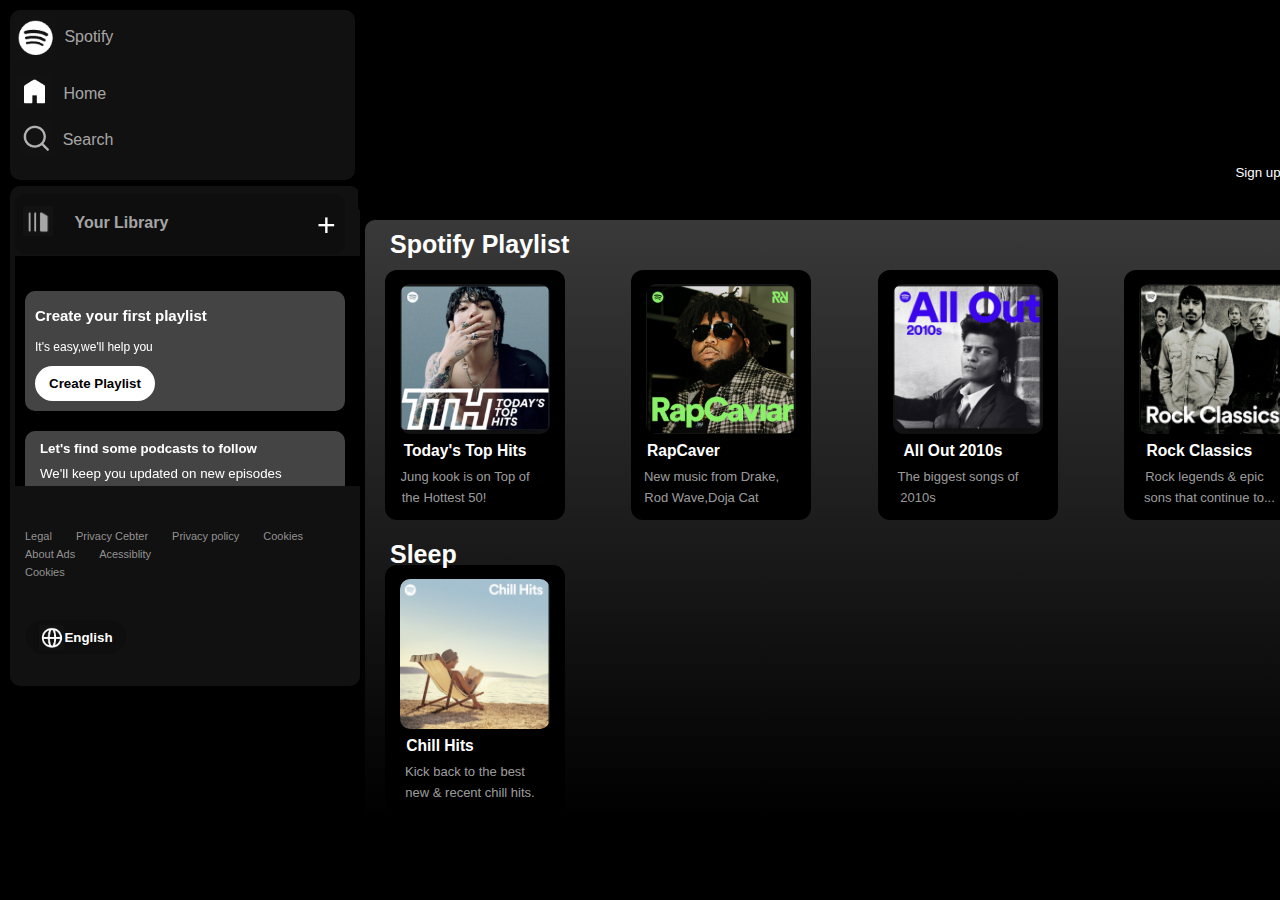
<file: index.html>
<!DOCTYPE html>
<html lang="en">
<head>
  <meta charset="UTF-8">
  <meta name="viewport" content="width=device-width, initial-scale=1.0">
  <title>Document</title>
  <link rel="stylesheet" href="./index.css">
  <link rel="stylesheet" href="https://cdnjs.cloudflare.com/ajax/libs/font-awesome/4.7.0/css/font-awesome.min.css">
</head>
<body><div class="div-1">
  <div class="part-1">
    <a href="#" class="n">
    <img class="a" src="./i/icon.png" alt="">
    Spotify
    </a>
    <a href="#" class="r">
    <img class="u" src="./i/Home.png" alt="">
    Home
    </a>

    <a href="https://open.spotify.com/search"class='t'>
    <img class="o" src="./i/search.png" alt="">
    Search
    </a>  

    </div>

    <div class="main-library">
     <div class="part-2">

       <img class="nn" src="./i/library.png" alt="" height="30px" width="35px">
       
       <div class="dropdown">
        <a href="" class="dropbtn">+
        </a> 
        <div class="dropdown-content">
          <a href="#"><img src="./i/music.png" alt="" width="20px" height="20px" >Create a new playlist</a>
          
          <a href="#"><img src="./i/folder.png" alt="" width="20px" height="20px">Create a playlist folder<a>
        </div>
      </div>
            
         



    
        <a href="#" class="logos">
        <span class="sec">Your Library</span>
        <span class="tooltip-text">Collapse your Library</span>
        </a>
      

     </div>
     <div class="main-2">
       <div class="part-3">
         <h4>Create your first playlist</h4>
         <p>It's easy,we'll help you</p>
         <button class="butt">Create Playlist</button>
       </div>
       
       <div class="part-4">
         <h5>Let's find some podcasts to follow</h5>
         <p>We'll keep you updated on new episodes</p>
         <br>
         <button class="butt" onclick="window.location.href = 'https://open.spotify.com/genre/podcasts-web'">Browse Music</button>
       </div>
     </div>      
     <div class="part-5">
     <a href="">Legal</a>
     <a href="">Privacy Cebter</a>
     <a href="">Privacy policy</a>
     <a href="">Cookies</a>
     <br>
     <a href="">About Ads</a>
     <a href="">Acessiblity</a>
     <br>
     <a href="">Cookies</a>
     </div>
     
     
     <button class="but"><img src="./i/Screenshot 2023-09-21 114356.png" alt="" height="25px" width="25px">English</button>
    </div> 

</div>
      

       <div class="div-2">
        <button class="up">Sign up</button>
        <button class="in">Sign in</button>
       </div>

       <div class="div-3">


       
       <div class="jk">
        <a href="ply-1.html">Spotify Playlist</a>
        <button onclick="window.location.href = 'ply-1.html'"><img src="./i/real-jk.png" alt="">
          <h3>Today's Top Hits</h3>
          <br>
          <p>Jung kook is on Top of <br><span class="pp">the Hottest 50!</span></p></button>
          <button onclick="window.location.href = 'ply-1.html'" ><img src="./i/rapcaver.png" alt="">
            <h3 class="ss">RapCaver</h3>
            <br>
            <p>New music from Drake, <br><span class="ppp">Rod Wave,Doja Cat</span></p></button>
          <button onclick="window.location.href = 'ply-1.html'"><img src="./i/all out.png" alt="">
            <h3 class="s">All Out 2010s</h3>
            <br>
            <p>The biggest songs of <br><span class="pppp">2010s</span></p></button>
          <button onclick="window.location.href = 'ply-1.html'"><img src="./i/rock classic.png" alt="">
            <h3 class="s">Rock Classics</h3>
            <br>
            <p>Rock legends & epic<br><span class="ppppp">sons that continue to...</span></p></button>
          <button onclick="window.location.href = 'ply-1.html'"><img src="./i/chill hits.png" alt="">
            <h3 class="sss">Chill Hits</h3>
            <br>
            <p>Kick back to the best <br><span class="pppppp">new & recent chill 
            hits. </span></p></button>
      </div>
      
      <div class="v">
        <a href="#">Sleep</a>
        <button onclick="window.location.href = 'ply-1.html'"><img src="./i/sleep.png" alt="">
          <h3 class="s">Sleep</h3>
          <br>
          <p class="p1">Gentle ambient piano <br><span class="pp">help you fall asleep</span></p></button>
          <button onclick="window.location.href = 'ply-1.html'"><img src="./i/daydream.png" alt="">
            <h3 class="ss">DayDreamer</h3>
            <br>
            <p class="p2">Drift away with <br><span class="ppp">enthralling...</span></p></button>
      </div>
      <div class="jh">
        <a href="#">Focus</a>
        <button onclick="window.location.href = 'ply-1.html'"><img src="./i/powerfulpiano (1).png" alt="">
          <h3 class="s">Powerful Piano</h3>
          <br>
          <p class="s1">Peaceful piano to help you <br><span class="pp">slow down,breath and ...</span></p></button>
          <button><img src="./i/powerfulpiano (2).png" alt="">
            <h3 class="ss">DeepFocus</h3>
            <br>
            <p class="s2">New music from Drake, <br><span class="ppp">Rod Wave,Doja Cat</span></p></button>
          <button><img src="./i/study.png" alt="">
            <h3 class="sss">Instrumental Study</h3>
            <br>
            <p class="s3">Focus in the study <br><span class="pppp">by listening...</span></p></button>
          <button><img src="./i/powerfulpiano (4).png" alt="">
            <h3 class="s4">Beats to think to</h3>
            <br>
            <p class="ssss">Focus with melodic<br><span class="p5">techno & tech house. </span></p></button>
          <button><img src="./i/powerfulpiano (5).png" alt="">
            <h3 class="s5">Focus Flow</h3>
            <br>
            <p class="s6">Uptempo Instrumental<br><span class="p6">hip hop beats
            . </span></p></button>
        
      </div>
      
        <div class="rm">
          <a href="#">Sounds Of India</a>
          <button><img src="./i/p (2).png" alt="">
            <h3 class="s1">The Sound of Delhi...</h3>
            <br>
            <p class="s2">The songs that define, <br><span class="pp">unit and distinguish...</span></p></button>
            <button><img src="./i/p (3).png" alt="">
              <h3 class="s1">The Sound of Beng...</h3>
              <br>
              <p class="s2">The songs that define, <br><span class="pp">unit and distinguish...</span></p></button>
            <button><img src="./i/p (4).png" alt="">
              <h3 class="s1">The Sound of Chen...</h3>
              <br>
              <p class="s2">The songs that define, <br><span class="pp">unit and distinguish...</span></p></button>
            <button><img src="./i/p (1).png" alt="">
              <h3 class="s1">The Sound of Hyde...</h3>
              <br>
              <p class="s2">The songs that define, <br><span class="pp">unit and distinguish...</span></p></button>
      </div>
   
        
      </div>
       </div>
</body>
</html>
</file>
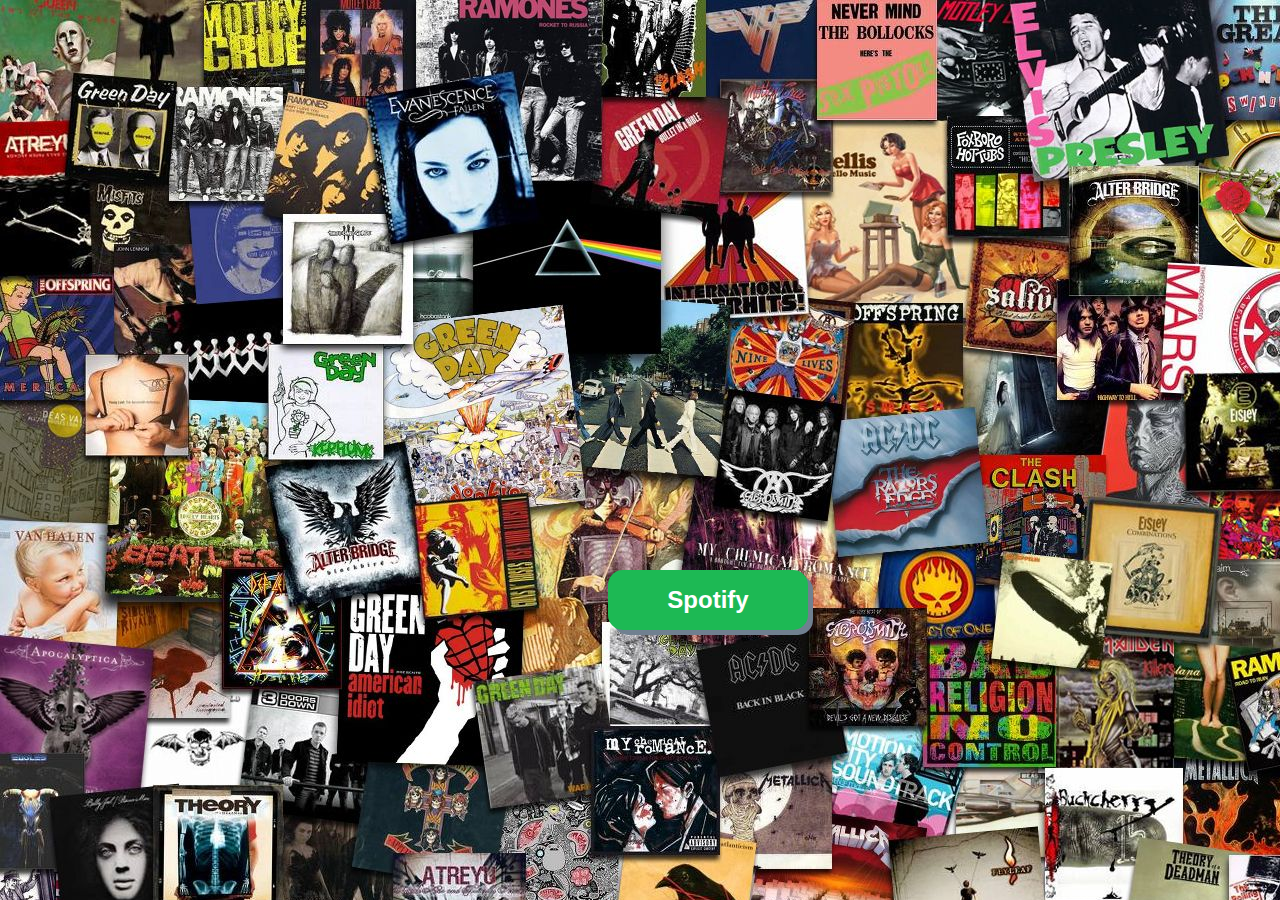
<file: button.html>
<!DOCTYPE html>
<html lang="en">
<head>
  <meta charset="UTF-8">
  <meta name="viewport" content="width=device-width, initial-scale=1.0">
  <title>Document</title>
  <link rel="stylesheet" href="./button.css">
</head>
<body>
  <div class="main">
<button class="btn-2" onclick="window.location.href = 'index.html'">Spotify</button>
  </div>

</body>
</html>
</file>
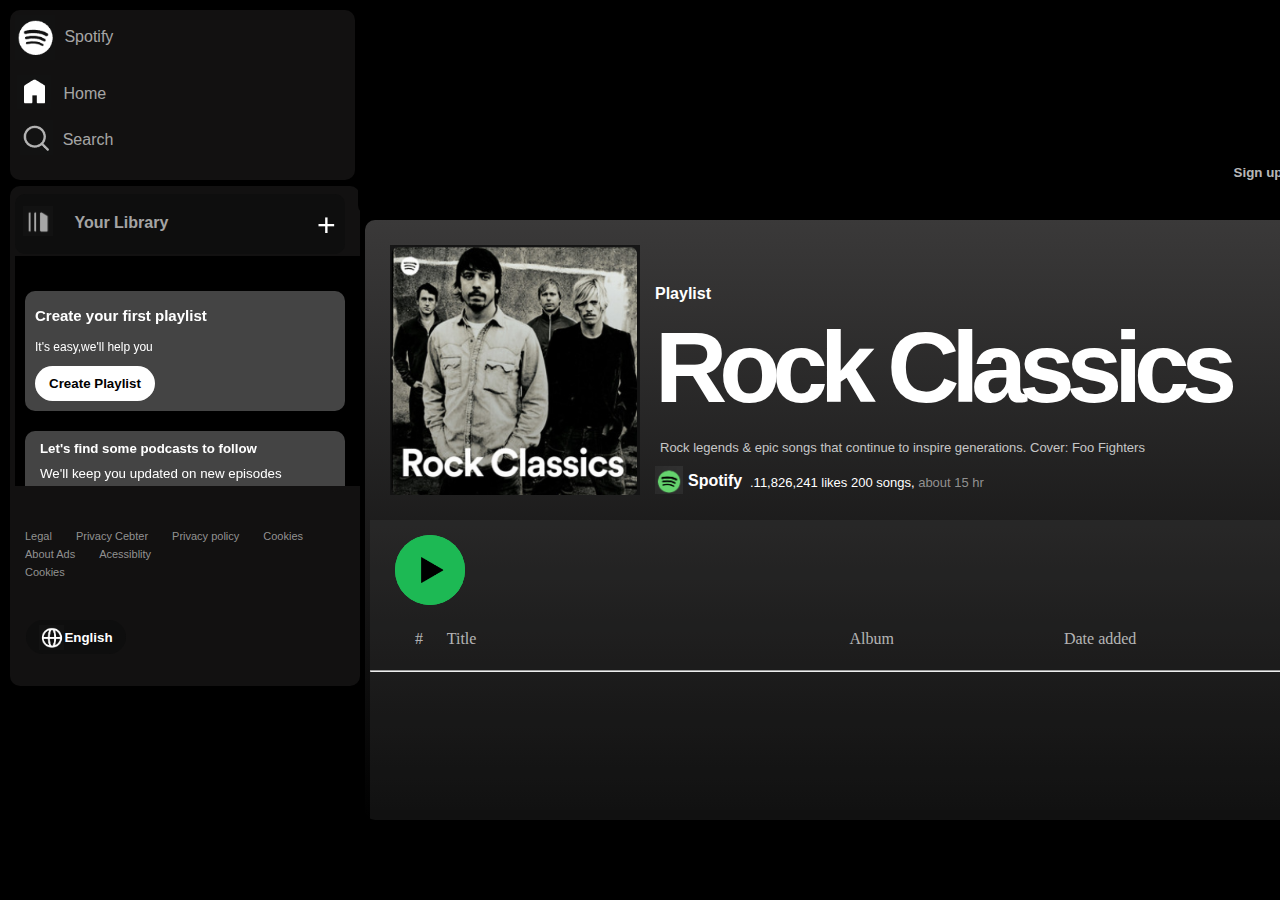
<file: ply-1.html>
<!DOCTYPE html>
<html lang="en">
<head>
  <meta charset="UTF-8">
  <meta name="viewport" content="width=device-width, initial-scale=1.0">
  <title>Document</title>
  <link rel="stylesheet" href="./ply-1.css">
</head>
<body>
  <body><div class="div-1">
    <div class="part-1">
      <a href="#" class="n">
      <img class="a" src="./i/icon.png" alt="">
      Spotify
      </a>
      <a href="index.html" class="r">
      <img class="u" src="./i/Home.png" alt="">
      Home
      </a>
  
      <a href="https://open.spotify.com/search"class='t'>
      <img class="o" src="./i/search.png" alt="">
      Search
      </a>  
  
      </div>
  
      <div class="main-library">
       <div class="part-2">
  
         <img class="nn" src="./i/library.png" alt="" height="30px" width="35px">
         
         <div class="dropdown">
          <a href="" class="dropbtn">+
          </a> 
          <div class="dropdown-content">
            <a href="#"><img src="./i/music.png" alt="" width="20px" height="20px" >Create a new playlist</a>
            
            <a href="#"><img src="./i/folder.png" alt="" width="20px" height="20px">Create a playlist folder<a>
          </div>
        </div>
              
           
  
  
  
      
          <a href="#" class="logos">
          <span class="sec">Your Library</span>
          <span class="tooltip-text">Collapse your Library</span>
          </a>
        
  
       </div>
       <div class="main-2">
         <div class="part-3">
           <h4>Create your first playlist</h4>
           <p>It's easy,we'll help you</p>
           <button class="butt">Create Playlist</button>
         </div>
         
         <div class="part-4">
           <h5>Let's find some podcasts to follow</h5>
           <p>We'll keep you updated on new episodes</p>
           <br>
           <button class="butt" onclick="window.location.href = 'https://open.spotify.com/genre/podcasts-web'">Browse Music</button>
         </div>
       </div>      
       <div class="part-5">
       <a href="">Legal</a>
       <a href="">Privacy Cebter</a>
       <a href="">Privacy policy</a>
       <a href="">Cookies</a>
       <br>
       <a href="">About Ads</a>
       <a href="">Acessiblity</a>
       <br>
       <a href="">Cookies</a>
       </div>
       
       
       <button class="but"><img src="./i/Screenshot 2023-09-21 114356.png" alt="" height="25px" width="25px">English</button>
      </div> 
  
  </div>
        
  
         <div class="div-2">
          <button class="up">Sign up</button>
          <button class="in">Log in</button>
         </div>
         <div class="div-3">
          <img class="img" src="./i/rock classic.png" alt="">
          <p class="img-p">Playlist</p>
          <h1 class="img-h1">Rock Classics</h1>
          <p class="img-p2">Rock legends & epic songs that continue to inspire generations. Cover: Foo Fighters</p>
          <p class="img-p3">.11,826,241 likes
            200 songs, <span class="img-p33">about 15 hr</span> </p>
            <a class="img-a" href="">Spotify</a>
            <img class="img-2" src="./i/btn.png" alt="">

            <div class="pt-2">
  <button class="pt-b"> <img class="pt-BB" src="./i/1672490351SPOTIFY-PLAY-BUTTO 2 (1).png" alt=""></button>
              <p># <span class="p1">Title</span> <span class="p2">Album</span><span class="p3">Date added</span></p>
              <hr class="hr">
            </div>
            <div class="multi-tracks-2">
              <div class="multi-tracks">
                <iframe src="https://open.spotify.com/embed/track/0VxocBntP1XTZRsR9ZURPS" allow="encrypted-media"></iframe>
              
                <iframe src="https://open.spotify.com/embed/track/2hEQRGEAx4YKGh0Kg7djab" allow="encrypted-media"></iframe>
              
                <iframe src="https://open.spotify.com/embed/track/47jgSvqlKwGyBLPnMfeEZN" allow="encrypted-media"></iframe>
              
                <iframe src="https://open.spotify.com/embed/track/0VxocBntP1XTZRsR9ZURPS" allow="encrypted-media"></iframe>

                <iframe src="https://open.spotify.com/embed/track/2hEQRGEAx4YKGh0Kg7djab" allow="encrypted-media"></iframe>
              
                <iframe src="https://open.spotify.com/embed/track/47jgSvqlKwGyBLPnMfeEZN" allow="encrypted-media"></iframe>
                <iframe src="https://open.spotify.com/embed/track/47jgSvqlKwGyBLPnMfeEZN" allow="encrypted-media"></iframe>
              
                <iframe src="https://open.spotify.com/embed/track/0VxocBntP1XTZRsR9ZURPS" allow="encrypted-media"></iframe>

                <iframe src="https://open.spotify.com/embed/track/2hEQRGEAx4YKGh0Kg7djab" allow="encrypted-media"></iframe>
              
                <iframe src="https://open.spotify.com/embed/track/47jgSvqlKwGyBLPnMfeEZN" allow="encrypted-media"></iframe><iframe src="https://open.spotify.com/embed/track/47jgSvqlKwGyBLPnMfeEZN" allow="encrypted-media"></iframe>
              
                <iframe src="https://open.spotify.com/embed/track/0VxocBntP1XTZRsR9ZURPS" allow="encrypted-media"></iframe>

                <iframe src="https://open.spotify.com/embed/track/2hEQRGEAx4YKGh0Kg7djab" allow="encrypted-media"></iframe>
              
                <iframe src="https://open.spotify.com/embed/track/47jgSvqlKwGyBLPnMfeEZN" allow="encrypted-media"></iframe><iframe src="https://open.spotify.com/embed/track/47jgSvqlKwGyBLPnMfeEZN" allow="encrypted-media"></iframe>
              
                <iframe src="https://open.spotify.com/embed/track/0VxocBntP1XTZRsR9ZURPS" allow="encrypted-media"></iframe>

                <iframe src="https://open.spotify.com/embed/track/2hEQRGEAx4YKGh0Kg7djab" allow="encrypted-media"></iframe>
              
                <iframe src="https://open.spotify.com/embed/track/47jgSvqlKwGyBLPnMfeEZN" allow="encrypted-media"></iframe>
                <iframe src="https://open.spotify.com/embed/track/47jgSvqlKwGyBLPnMfeEZN" allow="encrypted-media"></iframe>
              
                <iframe src="https://open.spotify.com/embed/track/0VxocBntP1XTZRsR9ZURPS" allow="encrypted-media"></iframe>

                <iframe src="https://open.spotify.com/embed/track/2hEQRGEAx4YKGh0Kg7djab" allow="encrypted-media"></iframe>
              
                <iframe src="https://open.spotify.com/embed/track/47jgSvqlKwGyBLPnMfeEZN" allow="encrypted-media"></iframe><iframe src="https://open.spotify.com/embed/track/47jgSvqlKwGyBLPnMfeEZN" allow="encrypted-media"></iframe>
              
                <iframe src="https://open.spotify.com/embed/track/0VxocBntP1XTZRsR9ZURPS" allow="encrypted-media"></iframe>

                <iframe src="https://open.spotify.com/embed/track/2hEQRGEAx4YKGh0Kg7djab" allow="encrypted-media"></iframe>
              
                <iframe src="https://open.spotify.com/embed/track/47jgSvqlKwGyBLPnMfeEZN" allow="encrypted-media"></iframe><iframe src="https://open.spotify.com/embed/track/47jgSvqlKwGyBLPnMfeEZN" allow="encrypted-media"></iframe>
              
                <iframe src="https://open.spotify.com/embed/track/0VxocBntP1XTZRsR9ZURPS" allow="encrypted-media"></iframe>

                <iframe src="https://open.spotify.com/embed/track/2hEQRGEAx4YKGh0Kg7djab" allow="encrypted-media"></iframe>
              
                <iframe src="https://open.spotify.com/embed/track/47jgSvqlKwGyBLPnMfeEZN" allow="encrypted-media"></iframe><iframe src="https://open.spotify.com/embed/track/47jgSvqlKwGyBLPnMfeEZN" allow="encrypted-media"></iframe>
              
                <iframe src="https://open.spotify.com/embed/track/0VxocBntP1XTZRsR9ZURPS" allow="encrypted-media"></iframe>

                <iframe src="https://open.spotify.com/embed/track/2hEQRGEAx4YKGh0Kg7djab" allow="encrypted-media"></iframe>
              
                <iframe src="https://open.spotify.com/embed/track/47jgSvqlKwGyBLPnMfeEZN" allow="encrypted-media"></iframe><iframe src="https://open.spotify.com/embed/track/47jgSvqlKwGyBLPnMfeEZN" allow="encrypted-media"></iframe>
              
                <iframe src="https://open.spotify.com/embed/track/0VxocBntP1XTZRsR9ZURPS" allow="encrypted-media"></iframe>

                <iframe src="https://open.spotify.com/embed/track/2hEQRGEAx4YKGh0Kg7djab" allow="encrypted-media"></iframe>
              
                <iframe src="https://open.spotify.com/embed/track/47jgSvqlKwGyBLPnMfeEZN" allow="encrypted-media"></iframe><iframe src="https://open.spotify.com/embed/track/47jgSvqlKwGyBLPnMfeEZN" allow="encrypted-media"></iframe>
              
                <iframe src="https://open.spotify.com/embed/track/0VxocBntP1XTZRsR9ZURPS" allow="encrypted-media"></iframe>

                <iframe src="https://open.spotify.com/embed/track/2hEQRGEAx4YKGh0Kg7djab" allow="encrypted-media"></iframe>
              
                <iframe src="https://open.spotify.com/embed/track/47jgSvqlKwGyBLPnMfeEZN" allow="encrypted-media"></iframe><iframe src="https://open.spotify.com/embed/track/47jgSvqlKwGyBLPnMfeEZN" allow="encrypted-media"></iframe>
              
                <iframe src="https://open.spotify.com/embed/track/0VxocBntP1XTZRsR9ZURPS" allow="encrypted-media"></iframe>

                <iframe src="https://open.spotify.com/embed/track/2hEQRGEAx4YKGh0Kg7djab" allow="encrypted-media"></iframe>
              
                <iframe src="https://open.spotify.com/embed/track/47jgSvqlKwGyBLPnMfeEZN" allow="encrypted-media"></iframe><iframe src="https://open.spotify.com/embed/track/47jgSvqlKwGyBLPnMfeEZN" allow="encrypted-media"></iframe>
              
                <iframe src="https://open.spotify.com/embed/track/0VxocBntP1XTZRsR9ZURPS" allow="encrypted-media"></iframe>

                <iframe src="https://open.spotify.com/embed/track/2hEQRGEAx4YKGh0Kg7djab" allow="encrypted-media"></iframe>
              
                <iframe src="https://open.spotify.com/embed/track/47jgSvqlKwGyBLPnMfeEZN" allow="encrypted-media"></iframe><iframe src="https://open.spotify.com/embed/track/47jgSvqlKwGyBLPnMfeEZN" allow="encrypted-media"></iframe>
              
                <iframe src="https://open.spotify.com/embed/track/0VxocBntP1XTZRsR9ZURPS" allow="encrypted-media"></iframe>

                <iframe src="https://open.spotify.com/embed/track/2hEQRGEAx4YKGh0Kg7djab" allow="encrypted-media"></iframe>
              
                <iframe src="https://open.spotify.com/embed/track/47jgSvqlKwGyBLPnMfeEZN" allow="encrypted-media"></iframe><iframe src="https://open.spotify.com/embed/track/47jgSvqlKwGyBLPnMfeEZN" allow="encrypted-media"></iframe>
              
                <iframe src="https://open.spotify.com/embed/track/0VxocBntP1XTZRsR9ZURPS" allow="encrypted-media"></iframe>

                <iframe src="https://open.spotify.com/embed/track/2hEQRGEAx4YKGh0Kg7djab" allow="encrypted-media"></iframe>
              
                <iframe src="https://open.spotify.com/embed/track/47jgSvqlKwGyBLPnMfeEZN" allow="encrypted-media"></iframe><iframe src="https://open.spotify.com/embed/track/47jgSvqlKwGyBLPnMfeEZN" allow="encrypted-media"></iframe>
              
                <iframe src="https://open.spotify.com/embed/track/0VxocBntP1XTZRsR9ZURPS" allow="encrypted-media"></iframe>

                <iframe src="https://open.spotify.com/embed/track/2hEQRGEAx4YKGh0Kg7djab" allow="encrypted-media"></iframe>
              
                <iframe src="https://open.spotify.com/embed/track/47jgSvqlKwGyBLPnMfeEZN" allow="encrypted-media"></iframe>x
              </div>





              
            

        </div>
        
</body>
</html>
</file>
<file: index.css>
*
{
  padding: 0;
  margin: 0;
}

body
{
  background:#000000;
}
/* -------------------------------------------------------- */
.dropbtn {
  
  color: rgba(255, 255, 255, 0.454);
  padding: 16px;
  font-size: 16px;
  border: none;
  font-size: xx-large;
  position: absolute;
  top: -18px;
  left: -19px;
}

.dropdown {
  position: relative;
  display: inline-block;
  top: 15px;
  left: 140px;
}

.dropdown-content {
  display: none;
  position: absolute;
  background-color: #121212;
  min-width: 190px;
  box-shadow: 0px 8px 16px 0px rgba(0,0,0,0.2);
  z-index: 1;
  border-radius: 5px;

}

.dropdown-content a {
  color: black;
  padding: 8px 16px;
  text-decoration: none;
  display: block;
  font-size:smaller;
  position: relative;
  left: 0px;
  top: 5px;
}
.dropdown-content img{
  position: relative;
  left: -6px;
}

.dropdown-content a:hover {background-color: #323131;}

.dropdown:hover .dropdown-content {display: block;}

/* .dropdown:hover .dropbtn {background-color: #3e8e41;} */
/* ----------------------------------------------------------------- */
.part-1 a{
  text-decoration: none;
  color: #ffffffa2;
  font:100;
  font-family: Arial;
}
.part-1{
  width: 345px;
  height: 170px;
  background: #121111;
  border-radius: 10px;
  margin-top: 10px;
  margin-left: 10px;
}
.logo
{
  position:relative;
  
}

.n
{
  position: absolute;
  top: -3px;
  left: 20px;
}
.a
{
  position: relative;
  top: 18px;
  height:45px;
  width: 40px;
  left: -5px;
}
.sec{
  color: #ffffffa2;
}
.sec:hover{
  color: #ffffff;
}
.r
{
  position: absolute;
  top: 65px;
  left: 25px;
}
.u
{
  position: relative;
  top: 10px;
  left: -8px;
  height:34px;
  width: 34px;
}
.t
{
  position: absolute;
  top: 110px;
  left: 25px;

}
.o
{
  position: relative;
  top: 10px;
  left: -5px;
  height: 35px;
} 

.part-2
{
  width: 330px;
  height: 60px;
  background: #0e0e0e;
  border-radius: 10px;
  margin-top: 6px;
  display: flex;
  justify-content: center;
  align-items: start;
}
.part-2 a
{
  text-decoration: none;
  color: #fff;
  font:100;
  font-family: Arial;
  display: flex;
}
.part-2
{
  position: relative;
  top: 8px;
  left: 5px;
}
.part-3
{
  width: 320px;
  height: 120px;
  background:rgba(192, 192, 192, 0.353);
  border-radius: 10px;
  margin-left: 0px; 
  margin-bottom:10px ;
  
  
}
.part-3
{
  color: #fff;
  font-family: Arial;
}
.part-3
{
  position: relative;
  top: 30px;
  left: 5px;
}
.part-3 h4
{
  padding-left: 10px;
  padding-top: 16px;
  font-size: 15px;
}
.part-3 p
{
  padding-left: 10px;
  padding-top: 16px;
  font-size: 12px;
}

.part-4
{
  width: 320px;
  height: 120px;
  background:rgba(192, 192, 192, 0.353);
  border-radius: 10px;
  margin-top: 5px;
  margin-left: 0px; 
  margin-top: 50px ;
  
}
.part-4 h5,p
{
  padding-left: 15px;
  padding-top: 10px;
}
.part-4 p
{
  font-size: smaller;
}
.part-4
{
  color: #fff;
  font-family: Arial;
}
.part-4
{
  position: relative;
  top: 50px;
  left: 5px;
}
.main-library
{
 
  background: #121111;
  width: 350px;
  height: 500px;
  border-radius: 10px;
  margin-left: 10px;
}

.part-5 a{
  text-decoration: none;
  color:rgba(192, 192, 192, 0.747);
  font-family: Arial;
  padding: 10px;
  font-size: 11px;
}
.part-5
{
  position: relative;
  top: 100px;
  left: 5px;
}
.but
{
  border-radius: 25px;
  background: #0e0e0e;
  border: #5c5a5a9f;
  width: 100px;
  height: 34px;
}
.but
{
  color: #fff;
  font-weight: bold;
}
.but
{
  display: flex;
  justify-content: center;
  align-items: center;
  cursor: pointer;
}
.but
{
  position: relative;
  top: 130px;
  left: 15px;
  
}
.butt
{
  position: absolute;
  top: 75px;
  left: 10px;
  cursor: pointer;
}
.butt
{
  border-radius: 25px;
  background:#fff;
  border: #ffffffcf;
  width: 120px;
  height: 35px;
}
.butt
{
  color:#000;
  font-weight: bold;
}
.nn
{
  position: absolute;
  width: 30px;
  height: 30px;
  left: 8px;
  top: 12px;
}
.nnn
{
  position:absolute;
  width: 30px;
  height: 30px;
  top: 14px;
  left: 290px;
} 
.logos
{
  position:absolute;
  top: 20px;
  font-weight: bolder;
  left: 18%;

}
/* ----------------------------------------------------------------------- */
div.main-2 {
  margin:5px;
  margin-top: 10px;
  padding:5px;
  background-color:#000;
  width: 335px;
  height: 220px;
  overflow: auto;
  text-align:justify;
 }  

 .main-2
  {
  width: 240px;
  height: 200px;
  overflow-y: scroll;
  background-color: #f6f6f6;
  
  &::-webkit-scrollbar {
    background-color: transparent;
    width: 0px;
  }
}
.main-2:hover {
  &::-webkit-scrollbar {
    width: 8px;
  }
  &::-webkit-scrollbar-thumb {
    background-color: rgba(0,0,0,.2)
  }
}
@media (hover: none) {
  .scrollbox {
    &::-webkit-scrollbar {
      width: 20px;
    }
    &::-webkit-scrollbar-thumb {
      background-color: rgba(170, 169, 169, 0.649)
    }
  }
}
.part-3,.part-4 {
  list-type: none;
  margin: 0;
  padding: 0;
  
  li {
    line-height: 2.5em;
    padding: 0 1em;
    cursor: pointer;
    &.active, &:hover {
      background-color: rgba(0,0,0,0.1);
    }
    &.active:hover {
      background-color: rgba(0,0,0,0.2);
    }
  }
}
/* ----------------------------------------------------------------------- */
.part-5
{
  position: relative;
  top: 35px;
}
.but
{
  position: absolute;
  top: 620px;
  left: 26px;
}
.div-2
{
  width: 1070px;
  height: 80px;
  background: #000;
  position: absolute;
  bottom: 685px;
  left: 358px;
  border-radius: 10px;
  background-attachment: fixed;
  background-repeat: no-repeat;
}
.in,.up
{
  padding: 15px;
  border-radius: 25px;
  width: 100px;
  position: relative;
  top: 15px;
  left: 850px;
}
.in
{
  color: #000;
  background-color: #fff;
  cursor: pointer;
  font-weight: bolder;
  border: none;
}
.up
{
  background: #000;
  border: none;
  color: #fff;
  cursor: pointer;
}
.in:hover {
  transform: scale(1.1);
}
.up:hover{
  transform: scale(1.1);
}
.t:hover
{
 color: #ffffff; 
}
/* .div-3
{
  position: absolute;

  width: 74%;
  height: 590px;
  background:linear-gradient(180deg,rgb(58, 57, 57),black);
  left: 365px;
  bottom: 90px;
  border-radius: 10px;
}  */
.jk a
{
  font-weight: bolder;
  font-size:25px;
  color: #fff;
  text-decoration: none;
  font-family: Arial;
  position: absolute;
  left: 25px;
  top: 10px;
}
.jk a:hover
{
  text-decoration: underline;
  text-decoration-color: #fff;
}
.div-1{
  background-attachment: fixed;
  background-repeat: no-repeat  ;
}
/* ---------------------------------------------------------------------- */
div.div-3 {
  position: absolute;
  left: 360px;
  bottom: 75px;
  margin:5px;
  margin-top: 10px;
  padding:5px;
  width: 73%;
  height: 590px;
  overflow: auto;
  text-align:justify;
  background:linear-gradient(180deg,rgb(58, 57, 57),black);
  border-radius: 10px;

 }  

 .div-3
  {
  width: 240px;
  height: 200px;
  overflow-y: scroll;
  background-color: #f6f6f6;
  
  &::-webkit-scrollbar {
    background-color: transparent;
    width: 0px;
  }
}
.div-3:hover {
  &::-webkit-scrollbar {
    width: 8px;
  }
  &::-webkit-scrollbar-thumb {
    /* background-color: rgba(0,0,0,.2) */
    background-color:silver;
  }
}
@media (hover: none) {
  .scrollbox {
    &::-webkit-scrollbar {
      width: 20px;
    }
    &::-webkit-scrollbar-thumb {
      background-color: rgba(170, 169, 169, 0.649)
    }
  }
}
.div-3{
  list-type: none;
  margin: 0;
  padding: 0;
  
  li {
    line-height: 1.2em;
    padding: 0 1em;
    cursor: pointer;
    &.active, &:hover {
      background-color: rgba(0,0,0,0.1);
    }
    &.active:hover {
      background-color: rgba(0,0,0,0.2);
    }
  }
}
/* ------------------------------------------------------------------------- */

.jk button{
  width: 180px;
  height: 250px;
  border-radius: 12px;
  background:black;
  transition: 0.3s;
  border: none;
  cursor: pointer;
  margin-top: 45px;
  margin-left: 15px;




}
.jk img{
  width: 150px;
  height: 150px;
  border-radius: 10px;
  margin-top: 10px;
}
.jk h3{
  margin-bottom: 100px;
  color: #fff;
  position: relative;
  top: 5px;
  left: -10px;
}
.jk p{
  margin-top: -115px;
  padding: 10px;
  color: #ffffff9e;
  font-size: small;
  font-family: Arial;
  position: relative;
  top: 2px;
  left: -10px;
  line-height: 1.6;


}

.jk .pp{
  position: relative;
  left: -21px;
}
.jk button:hover{
  background: rgba(26, 26, 26, 0.945);
}
.jk .ppp{
  position: relative;
  left: -10px;
}
.jk .pppp{
  position: relative;
  left: -40px;
}
.jk .ppppp,.pppppp{
  position: relative;
  left: 5px;
}
.jk .s{
  position: relative;
  left: -15px;
}
.jk .ss{
  position: relative;
  left: -38px;
}
.jk .sss{
  position: relative;
  left: -35px;
}
div.div-4{
  position: relative;
  top: 500px;
}
/* ---------------------------------------------------------------- */
.v a{
  font-weight: bolder;
  font-size:25px;
  color: #fff;
  text-decoration: none;
  font-family: Arial;
  position: absolute;
  left: 25px;
  top: 320px;
}
.v button{
  width: 180px;
  height: 250px;
  border-radius: 12px;
  background:black;
  transition: 0.3s;
  border: none;
  cursor: pointer;
  margin-top: 60px;
  margin-left: 15px;
}
.v img{
  width: 150px;
  height: 150px;
  border-radius: 10px;
  margin-top: 10px;
}
.v h3{
  margin-bottom: 100px;
  color: #fff;
  position: relative;
  top: 5px;
  left: -10px;
}
.v p{
  margin-top: -115px;
  padding: 10px;
  color: #ffffff9e;
  font-size: small;
  font-family: Arial;
  position: relative;
  top: 5px;
  left: -20px;
  line-height: 1.6;
}

.v .pp{
  position: relative;
  left: -5px;
}
.v .ppp{
  position: relative;
  left: -7px;
}
.v button:hover{
  background: rgba(26, 26, 26, 0.945);
}
.v .s{
  position: relative;
  top: 10px;
  left: -50px;
}
.v .ss{
  position: relative;
  top: 10px;
  left: -30px;
}
.v .p1{
  position: relative;
  left: -10px;
  top: 8px;
}
.v .p2{
  position: relative;
  left: -35px;
  top: 8px;
}
.jh a{
  
  font-weight: bolder;
  font-size:25px;
  color: #fff;
  text-decoration: none;
  font-family: Arial;
  position: absolute;
  left: 25px;
  top: 650px;
}
.jh button{
  width: 180px;
  height: 250px;
  border-radius: 12px;
  background:black;
  transition: 0.3s;
  border: none;
  cursor: pointer;
  margin-top: 80px;
  margin-left: 15px;
}
.jh img{
  width: 150px;
  height: 150px;
  border-radius: 10px;
  margin-top: 10px;
}
.jh h3{
  margin-bottom: 100px;
  color: #fff;
  position: relative;
  top: 5px;
  left: -10px;
}
.jh p{
  margin-top: -115px;
  padding: 10px;
  color: #ffffff9e;
  font-size: small;
  font-family: Arial;
  position: relative;
  top: 5px;
  left: -20px;
  line-height: 1.6;
}
.v .pp{
  position: relative;
  left: -5px;
}
.v .ppp{
  position: relative;
  left: -7px;
}
.jh button:hover{
  background: rgba(26, 26, 26, 0.945);
}
.jh .s{
  position: relative;
  top: 10px;
  left: -14px;
}
.jh .s1{
  position: relative;
  left: 5px;
}
.jh .pp{
  position: relative;
  left: -6px;
}
.jh .ss{
  position: relative;
  top: 10px;
  left: -35px;
}
.jh .s2{
  position: relative;
  left: -10px;
}
.jh .ppp{
  position: relative;
  left: -10px;
}
.jh .sss{
  position: relative;
  left: -2px;
}
.jh .s3{
  position: relative;

}
.jh .pppp{
  position: relative;
  left: -15px;
}
.jh .s4{
  position: relative;
  left: -15px;
}
.jh .ssss{
  position: relative;
  left: -20px;
}
.jh .p5{
  position: relative;
  left: 6px;
}
.jh .s5{
  position: relative;
  left: -30px;
}
.jh .s6{
  position: relative;
  left: -10px;
}
.jh .p6{
  position: relative;
  left: -20px;
}
/*  */
.rm a{
  
  font-weight: bolder;
  font-size:25px;
  color: #fff;
  text-decoration: none;
  font-family: Arial;
  position: absolute;
  left: 25px;
  top: 970px;
}
.rm button{
  width: 180px;
  height: 250px;
  border-radius: 12px;
  background:black;
  transition: 0.3s;
  border: none;
  cursor: pointer;
  margin-top: 80px;
  margin-left: 15px;
}
.rm img{
  width: 150px;
  height: 150px;
  border-radius: 10px;
  margin-top: 10px;
}
.rm h3{
  margin-bottom: 100px;
  color: #fff;
  position: relative;
  top: 5px;
  left: -10px;
}
.rm p{
  margin-top: -115px;
  padding: 10px;
  color: #ffffff9e;
  font-size: small;
  font-family: Arial;
  position: relative;
  top: 5px;
  left: -20px;
  line-height: 1.6;
}
.rm .s1{
  position: relative;
  left:3px;
}
.rm .s2{
  position: relative;
  left: -10px;
}
.rm .pp{
  position: relative;
  left: -3px;
}
.rm button:hover{
  background: rgba(26, 26, 26, 0.945);
}
/* ------------------------------------------------------ */
.logos .tooltip-text {
  visibility: hidden;
  width: 180px;
  background-color: rgb(106, 100, 100);
  color: #fff;
  text-align: center;
  border-radius: 6px;
  padding: 5px 0;
  
  /* Position the tooltip */
  position: absolute;
  z-index: 1;
  bottom: 150%;
  left: 50%;
  margin-left: -60px;
}

.logos:hover .tooltip-text {
  visibility: visible;
}
</file>
<file: button.css>
body{
  background-image: url(./i/music-theme.jpg);}
  /* filter: blur(10px); */
.btn-1
{
  border-radius: 180px;
  background-color: rgba(0, 0, 0, 0.168);
}
.btn-2
{
  height: 60px;
  width: 200px;
  border-radius: 15px;
  font-family: Arial, Helvetica, sans-serif;
  font-weight: bolder;
  font-size: x-large;
  border: none;
  box-shadow: 5px 5px slategrey;
  cursor: pointer;
}
.btn-2
{
  background-color: #1DB954;
  color: white;
}
.btn-2:hover
{
  background-color: white;
  color: #1DB954;
  transform: scale(1.05);
  box-shadow: 5px 5px slategray;
}
.btn-2:active
{
 transform: translateY(5px);
 box-shadow: 0px 0px slategrey;
 
}
.btn-2
{
  position: absolute;
  top: 570px;
  left: 608px;
}
</file>
<file: ply-1.css>
*
{
  padding: 0;
  margin: 0;
}

body
{
  background:#000000;
}
/* -------------------------------------------------------- */
.dropbtn {
  
  color: rgba(255, 255, 255, 0.454);
  padding: 16px;
  font-size: 16px;
  border: none;
  font-size: xx-large;
  position: absolute;
  top: -18px;
  left: -19px;
}

.dropdown {
  position: relative;
  display: inline-block;
  top: 15px;
  left: 140px;
}

.dropdown-content {
  display: none;
  position: absolute;
  background-color: #121212;
  min-width: 190px;
  box-shadow: 0px 8px 16px 0px rgba(0,0,0,0.2);
  z-index: 1;
  border-radius: 5px;

}

.dropdown-content a {
  color: black;
  padding: 8px 16px;
  text-decoration: none;
  display: block;
  font-size:smaller;
  position: relative;
  left: 0px;
  top: 5px;
}
.dropdown-content img{
  position: relative;
  left: -6px;
}

.dropdown-content a:hover {background-color: #323131;}

.dropdown:hover .dropdown-content {display: block;}

/* .dropdown:hover .dropbtn {background-color: #3e8e41;} */
/* ----------------------------------------------------------------- */
.part-1 a{
  text-decoration: none;
  color: #ffffffa2;
  font:100;
  font-family: Arial;
}
.part-1{
  width: 345px;
  height: 170px;
  background: #121111;
  border-radius: 10px;
  margin-top: 10px;
  margin-left: 10px;
}
.logo
{
  position:relative;
  
}

.n
{
  position: absolute;
  top: -3px;
  left: 20px;
}
.a
{
  position: relative;
  top: 18px;
  height:45px;
  width: 40px;
  left: -5px;
}
.sec{
  color: #ffffffa2;
}
.sec:hover{
  color: #ffffff;
}
.r
{
  position: absolute;
  top: 65px;
  left: 25px;
  color:#ffffffa2 ;
}
.r:hover{
  color: #fff;
}
.u
{
  position: relative;
  top: 10px;
  left: -8px;
  height:34px;
  width: 34px;
}
.t
{
  position: absolute;
  top: 110px;
  left: 25px;

}
.o
{
  position: relative;
  top: 10px;
  left: -5px;
  height: 35px;
} 

.part-2
{
  width: 330px;
  height: 60px;
  background: #0e0e0e;
  border-radius: 10px;
  margin-top: 6px;
  display: flex;
  justify-content: center;
  align-items: start;
}
.part-2 a
{
  text-decoration: none;
  color: #fff;
  font:100;
  font-family: Arial;
  display: flex;
}
.part-2
{
  position: relative;
  top: 8px;
  left: 5px;
}
.part-3
{
  width: 320px;
  height: 120px;
  background:rgba(192, 192, 192, 0.353);
  border-radius: 10px;
  margin-left: 0px; 
  margin-bottom:10px ;
  
  
}
.part-3
{
  color: #fff;
  font-family: Arial;
}
.part-3
{
  position: relative;
  top: 30px;
  left: 5px;
}
.part-3 h4
{
  padding-left: 10px;
  padding-top: 16px;
  font-size: 15px;
}
.part-3 p
{
  padding-left: 10px;
  padding-top: 16px;
  font-size: 12px;
}

.part-4
{
  width: 320px;
  height: 120px;
  background:rgba(192, 192, 192, 0.353);
  border-radius: 10px;
  margin-top: 5px;
  margin-left: 0px; 
  margin-top: 50px ;
  
}
.part-4 h5,p
{
  padding-left: 15px;
  padding-top: 10px;
}
.part-4 p
{
  font-size: smaller;
}
.part-4
{
  color: #fff;
  font-family: Arial;
}
.part-4
{
  position: relative;
  top: 50px;
  left: 5px;
}
.main-library
{
 
  background: #121111;
  width: 350px;
  height: 500px;
  border-radius: 10px;
  margin-left: 10px;
}

.part-5 a{
  text-decoration: none;
  color:rgba(192, 192, 192, 0.747);
  font-family: Arial;
  padding: 10px;
  font-size: 11px;
}
.part-5
{
  position: relative;
  top: 100px;
  left: 5px;
}
.but
{
  border-radius: 25px;
  background: #0e0e0e;
  border: #5c5a5a9f;
  width: 100px;
  height: 34px;
}
.but
{
  color: #fff;
  font-weight: bold;
}
.but
{
  display: flex;
  justify-content: center;
  align-items: center;
  cursor: pointer;
}
.but
{
  position: relative;
  top: 130px;
  left: 15px;
  
}
.butt
{
  position: absolute;
  top: 75px;
  left: 10px;
  cursor: pointer;
}
.butt
{
  border-radius: 25px;
  background:#fff;
  border: #ffffffcf;
  width: 120px;
  height: 35px;
}
.butt
{
  color:#000;
  font-weight: bold;
}
.nn
{
  position: absolute;
  width: 30px;
  height: 30px;
  left: 8px;
  top: 12px;
}
.nnn
{
  position:absolute;
  width: 30px;
  height: 30px;
  top: 14px;
  left: 290px;
} 
.logos
{
  position:absolute;
  top: 20px;
  font-weight: bolder;
  left: 18%;

}
/* ----------------------------------------------------------------------- */
div.main-2 {
  margin:5px;
  margin-top: 10px;
  padding:5px;
  background-color:#000;
  width: 335px;
  height: 220px;
  overflow: auto;
  text-align:justify;
 }  

 .main-2
  {
  width: 240px;
  height: 200px;
  overflow-y: scroll;
  background-color: #f6f6f6;
  
  &::-webkit-scrollbar {
    background-color: transparent;
    width: 0px;
  }
}
.main-2:hover {
  &::-webkit-scrollbar {
    width: 8px;
  }
  &::-webkit-scrollbar-thumb {
    background-color: rgba(0,0,0,.2)
  }
}
@media (hover: none) {
  .scrollbox {
    &::-webkit-scrollbar {
      width: 20px;
    }
    &::-webkit-scrollbar-thumb {
      background-color: rgba(170, 169, 169, 0.649)
    }
  }
}
.part-3,.part-4 {
  list-type: none;
  margin: 0;
  padding: 0;
  
  li {
    line-height: 2.5em;
    padding: 0 1em;
    cursor: pointer;
    &.active, &:hover {
      background-color: rgba(0,0,0,0.1);
    }
    &.active:hover {
      background-color: rgba(0,0,0,0.2);
    }
  }
}
/* ----------------------------------------------------------------------- */
.part-5
{
  position: relative;
  top: 35px;
}
.but
{
  position: absolute;
  top: 620px;
  left: 26px;
}
.div-2
{
  width: 1070px;
  height: 80px;
  background: #000;
  position: absolute;
  bottom: 685px;
  left: 358px;
  border-radius: 10px;
  background-attachment: fixed;
  background-repeat: no-repeat;
}
.in,.up
{
  padding: 15px;
  border-radius: 25px;
  width: 100px;
  position: relative;
  top: 15px;
  left: 850px;
}
.in
{
  color: #000;
  background-color: #fff;
  cursor: pointer;
  font-weight: bolder;
  border: none;
}
.up
{
  background: #000;
  border: none;
  color: #ffffffbc;
  cursor: pointer;
  font-weight: 600;
}
.in:hover {
  transform: scale(1.1);
}
.up:hover{
  transform: scale(1.1);
}
.t:hover
{
 color: #ffffff; 
}
.logos .tooltip-text {
  visibility: hidden;
  width: 180px;
  background-color: rgb(106, 100, 100);
  color: #fff;
  text-align: center;
  border-radius: 6px;
  padding: 5px 0;
  
  /* Position the tooltip */
  position: absolute;
  z-index: 1;
  bottom: 150%;
  left: 50%;
  margin-left: -60px;
}

.logos:hover .tooltip-text {
  visibility: visible;
}
/* --------------------------------------------------------------------- */
div.div-3 {
  position: absolute;
  left: 360px;
  bottom: 75px;
  margin:5px;
  margin-top: 10px;
  padding:5px;
  width: 73%;
  height: 590px;
  overflow: auto;
  text-align:justify;
  background:linear-gradient(180deg,rgb(58, 57, 57),black);
  border-radius: 10px;

 }  

 .div-3
  {
  width: 240px;
  height: 200px;
  overflow-y: scroll;
  background-color: #f6f6f6;
  
  &::-webkit-scrollbar {
    background-color: transparent;
    width: 0px;
  }
}
.div-3:hover {
  &::-webkit-scrollbar {
    width: 8px;
  }
  &::-webkit-scrollbar-thumb {
    /* background-color: rgba(0,0,0,.2) */
    background-color:silver;
  }
}
@media (hover: none) {
  .scrollbox {
    &::-webkit-scrollbar {
      width: 20px;
    }
    &::-webkit-scrollbar-thumb {
      background-color: rgba(170, 169, 169, 0.649)
    }
  }
}
.div-3{
  list-type: none;
  margin: 0;
  padding: 0;
  
  li {
    line-height: 1.2em;
    padding: 0 1em;
    cursor: pointer;
    &.active, &:hover {
      background-color: rgba(0,0,0,0.1);
    }
    &.active:hover {
      background-color: rgba(0,0,0,0.2);
    }
  }
}
/* ------------------------------------------------------------------ */
.img
{
  height: 250px;
  width: 250px;
}
.img
{
  position: absolute;
  top: 25px;
  left: 25px;
}
.img-p,.img-h1,.img-p2,.img-p3,.img-a
{
  color: white;
  font-family: Arial, Helvetica, sans-serif;
}
.img-p{
  font-weight: 550;
  position: absolute;
  left: 275px;
  top: 55px;
}
.img-h1{
  font-size:100px;
  position: absolute;
  left: 290px;
  top: 90px;
  letter-spacing: -8px;

}
.img-p2{
  position: absolute;
  top: 210px;
  left: 280px;
  color:rgba(255, 255, 255, 0.75);
  font-size: small;
}
.img-p3{
  position: absolute;
  top: 245px;
  left: 370px;
  font-size: small;
  font-weight: 500;
  
}
.img-p33{
  color: rgba(170, 169, 169, 0.84);
}
.img-a{
  position: absolute;
  text-decoration: none;
  top: 252px;
  left: 323px;
  font-weight: bold;
}
.img-a:hover{
  text-decoration-line: underline;
}
.img-2{
  width: 28px;
  height: 28px;
  position: absolute;
  top: 246px;
  left: 290px;
}
/* --------------------------------- */
div .pt-2{
  width: 1040px;
  height: 400px;
  background:rgba(81, 81, 81, 0.211);
  position: absolute;
  top: 300px;
}
/* -------------------------------------- */
.pt-b,.pt-BB{
  height: 70px;
  width: 70px;
  border-radius: 90px;
  background: #20bb57;
  border: none;
}
.pt-b{
  position: absolute;
  top: 15px;
  left: 25px;
}
.pt-BB:hover{
transform: scale(1.1);
}

.pt-2 p{
color: #ffffffad;
position: absolute;
top: 100px;
left: 30px;
}
.p1{
  position: relative;
  left: 20px;
}
.p2{
  position: relative;
  left:390px;
}
.p3{
  position: relative;
  left: 560px;
}
.hr{
  position: relative;
  top: 150px;
  
}
/* --------------------------------------------------------------- */
.multi-tracks{
  display:flex;
  flex-direction:column;
  align-items: center;
/*   justify-content:center;  */
}

.multi-tracks iframe{
  width:340%;
  height:80px;
  background: transparent;
  border: none;  
  position: relative;
  top: 480px;
  left: -10px;
}

.multi-tracks > iframe{
  margin-bottom: 1rem;
}

.multi-tracks-2{
  display:flex;
/*   flex-direction:column; */
/*   align-items: center; */
  justify-content:space-evenly; 
  margin-bottom: 3rem;
}


.multi-tracks-3{
  width:100%;
.embed-container {
  position: relative;
  padding-bottom: 56.25%;
  height: 0;
  overflow: hidden;
  /*     max-width: 100%; */
  max-width: 50%;
  height: auto;
}
.embed-container iframe,
.embed-container object,
.embed-container embed {
  position: absolute;
  top: 0;
  left: 0;
  width: 100%;
  height: 100%;
}
}

/* ------------------------------------------------------ */
</file>
